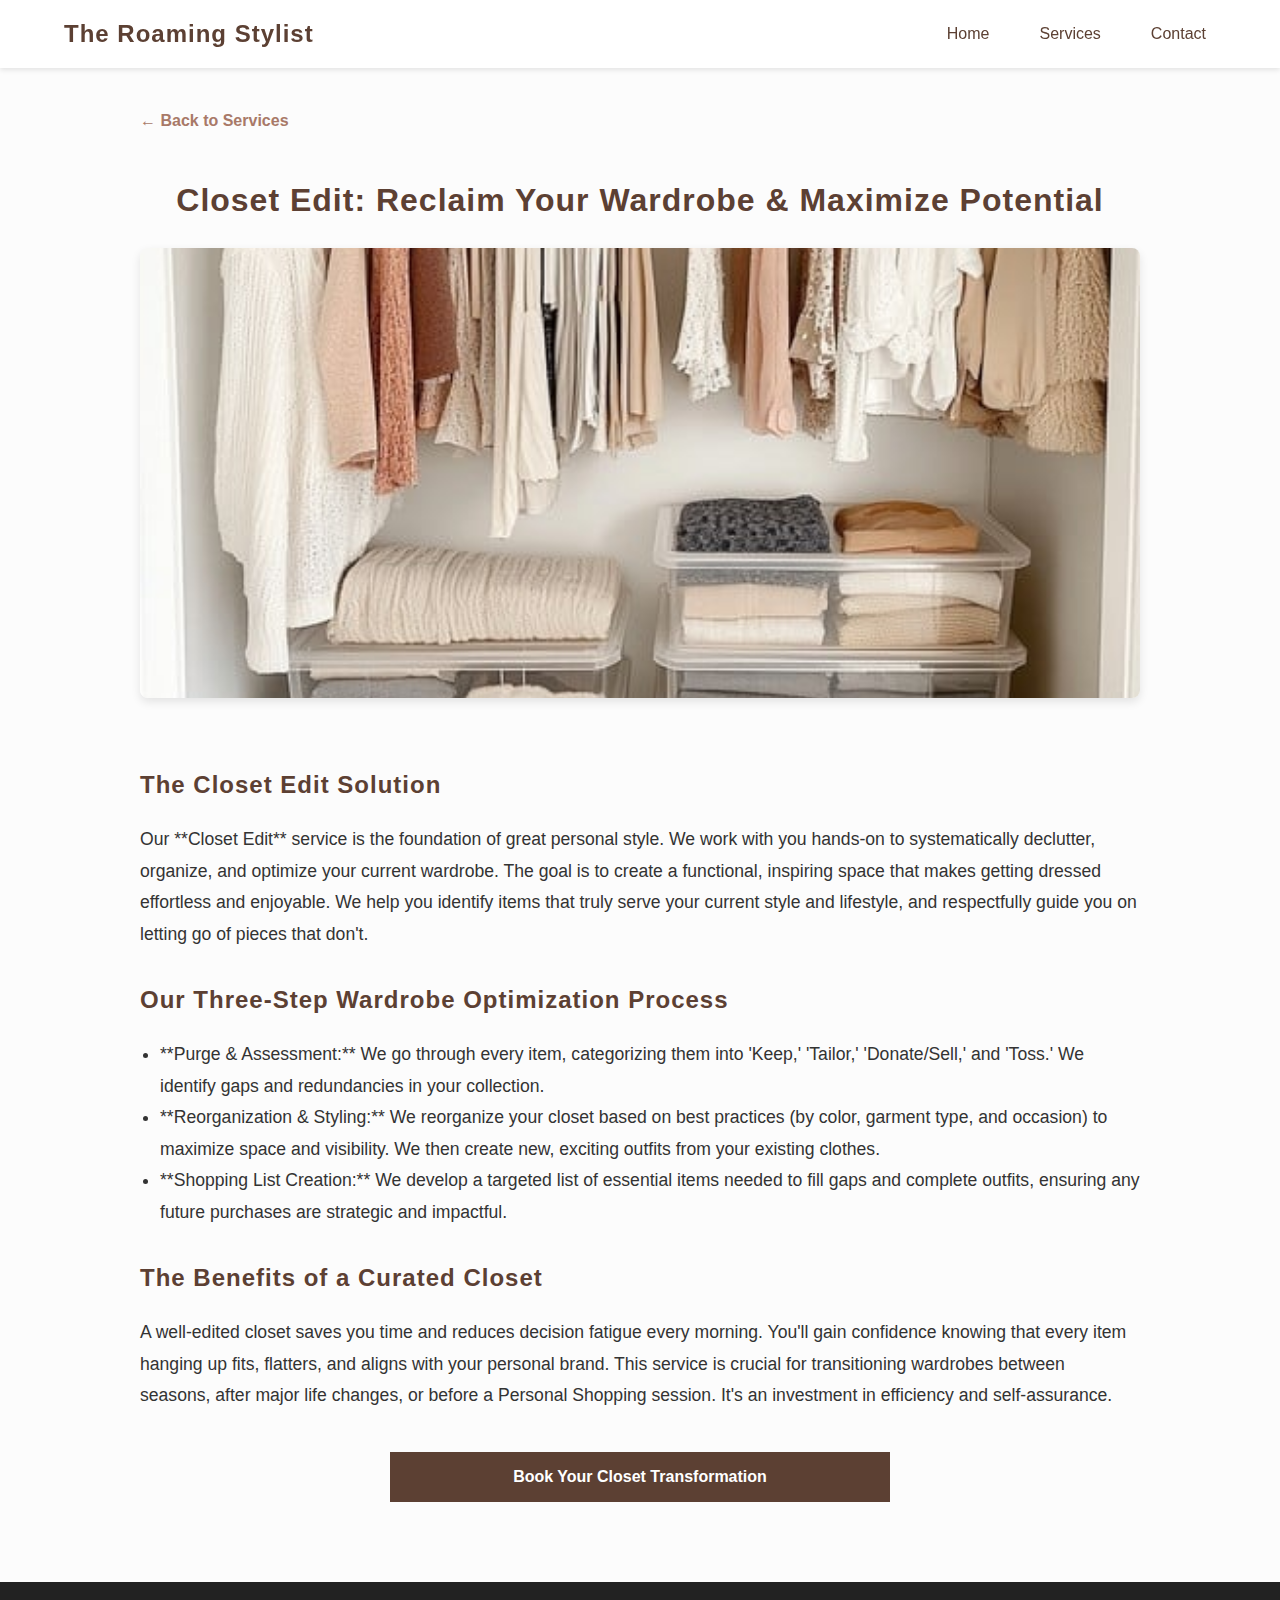
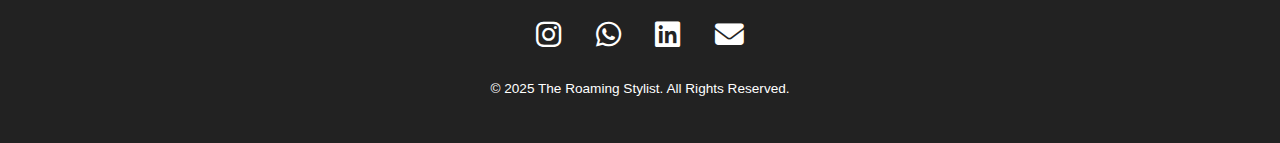
<file: closet-edit.html>
<!DOCTYPE html>
<html lang="en">
<head>
    <meta charset="UTF-8">
    <meta name="viewport" content="width=device-width, initial-scale=1.0">
    <title>Closet Edit - The Roaming Stylist</title>
    <link rel="stylesheet" href="style.css"> 
    <link rel="stylesheet" href="https://cdnjs.cloudflare.com/ajax/libs/font-awesome/6.5.1/css/all.min.css">
    <style>
        /* Custom styles for the service detail page (same as other service pages) */
        .service-detail-container {
            max-width: 1000px;
            margin: 0 auto;
            padding: 40px 20px;
        }
        .detail-image img {
            width: 100%;
            height: 450px;
            object-fit: cover;
            border-radius: 8px;
            margin-bottom: 30px;
            box-shadow: 0 4px 10px rgba(0, 0, 0, 0.1);
        }
        .explanation-content h2 {
            text-align: left;
            margin-top: 30px;
            color: #5c4033;
        }
        .explanation-content p, .explanation-content ul {
            font-size: 1.1em;
            line-height: 1.8;
            margin-bottom: 20px;
        }
        .explanation-content ul {
            list-style: disc;
            padding-left: 20px;
        }
        .back-link {
            display: inline-block;
            margin-bottom: 20px;
            color: #a87968;
            text-decoration: none;
            font-weight: bold;
        }
    </style>
</head>
<body>
    <nav class="main-nav">
        <div class="logo">
            <a href="index.html">The Roaming Stylist</a> 
        </div>
        <ul class="nav-links">
            <li><a href="index.html">Home</a></li>
            <li><a href="#services">Services</a></li>
            <li><a href="#contact">Contact</a></li>
        </ul>
    </nav>


    <main class="service-detail-container">
        <a href="index.html#services" class="back-link">&larr; Back to Services</a>
        
        <h1>Closet Edit: Reclaim Your Wardrobe & Maximize Potential</h1>
        
        <div class="detail-image">
            <img src="Photos/closetedit.jpg" alt="A perfectly organized and edited closet">
        </div>

        <div class="explanation-content">
            
            <h2>The Closet Edit Solution</h2>
            <p>
                Our **Closet Edit** service is the foundation of great personal style. We work with you hands-on to systematically declutter, organize, and optimize your current wardrobe. The goal is to create a functional, inspiring space that makes getting dressed effortless and enjoyable. We help you identify items that truly serve your current style and lifestyle, and respectfully guide you on letting go of pieces that don't.
            </p>

            <h2>Our Three-Step Wardrobe Optimization Process</h2>
            <ul>
                <li>**Purge & Assessment:** We go through every item, categorizing them into 'Keep,' 'Tailor,' 'Donate/Sell,' and 'Toss.' We identify gaps and redundancies in your collection.</li>
                <li>**Reorganization & Styling:** We reorganize your closet based on best practices (by color, garment type, and occasion) to maximize space and visibility. We then create new, exciting outfits from your existing clothes.</li>
                <li>**Shopping List Creation:** We develop a targeted list of essential items needed to fill gaps and complete outfits, ensuring any future purchases are strategic and impactful.</li>
            </ul>

            <h2>The Benefits of a Curated Closet</h2>
            <p>
                A well-edited closet saves you time and reduces decision fatigue every morning. You'll gain confidence knowing that every item hanging up fits, flatters, and aligns with your personal brand. This service is crucial for transitioning wardrobes between seasons, after major life changes, or before a Personal Shopping session. It's an investment in efficiency and self-assurance.
            </p>

            <a href="index.html#contact" class="cta-button" style="display: block; width: 50%; margin: 40px auto; text-align: center;">Book Your Closet Transformation</a>

        </div>
    </main>
    <footer>
        <div class="social-links">
            <a href="https://www.instagram.com/w4ustyle__" target="_blank"><i class="fab fa-instagram"></i></a>
            <a href="https://wa.me/+919867683722" target="_blank"><i class="fab fa-whatsapp"></i></a>
            <a href="https://www.linkedin.com/in/wazid-shaikh-7a315b284" target="_blank"><i class="fab fa-linkedin"></i></a>
            <a href="mailto:shaikhwazid47@gmail.com"><i class="fas fa-envelope"></i></a>
        </div>
        <p>&copy; 2025 The Roaming Stylist. All Rights Reserved.</p>
    </footer>

    

</body>
</html>
</file>
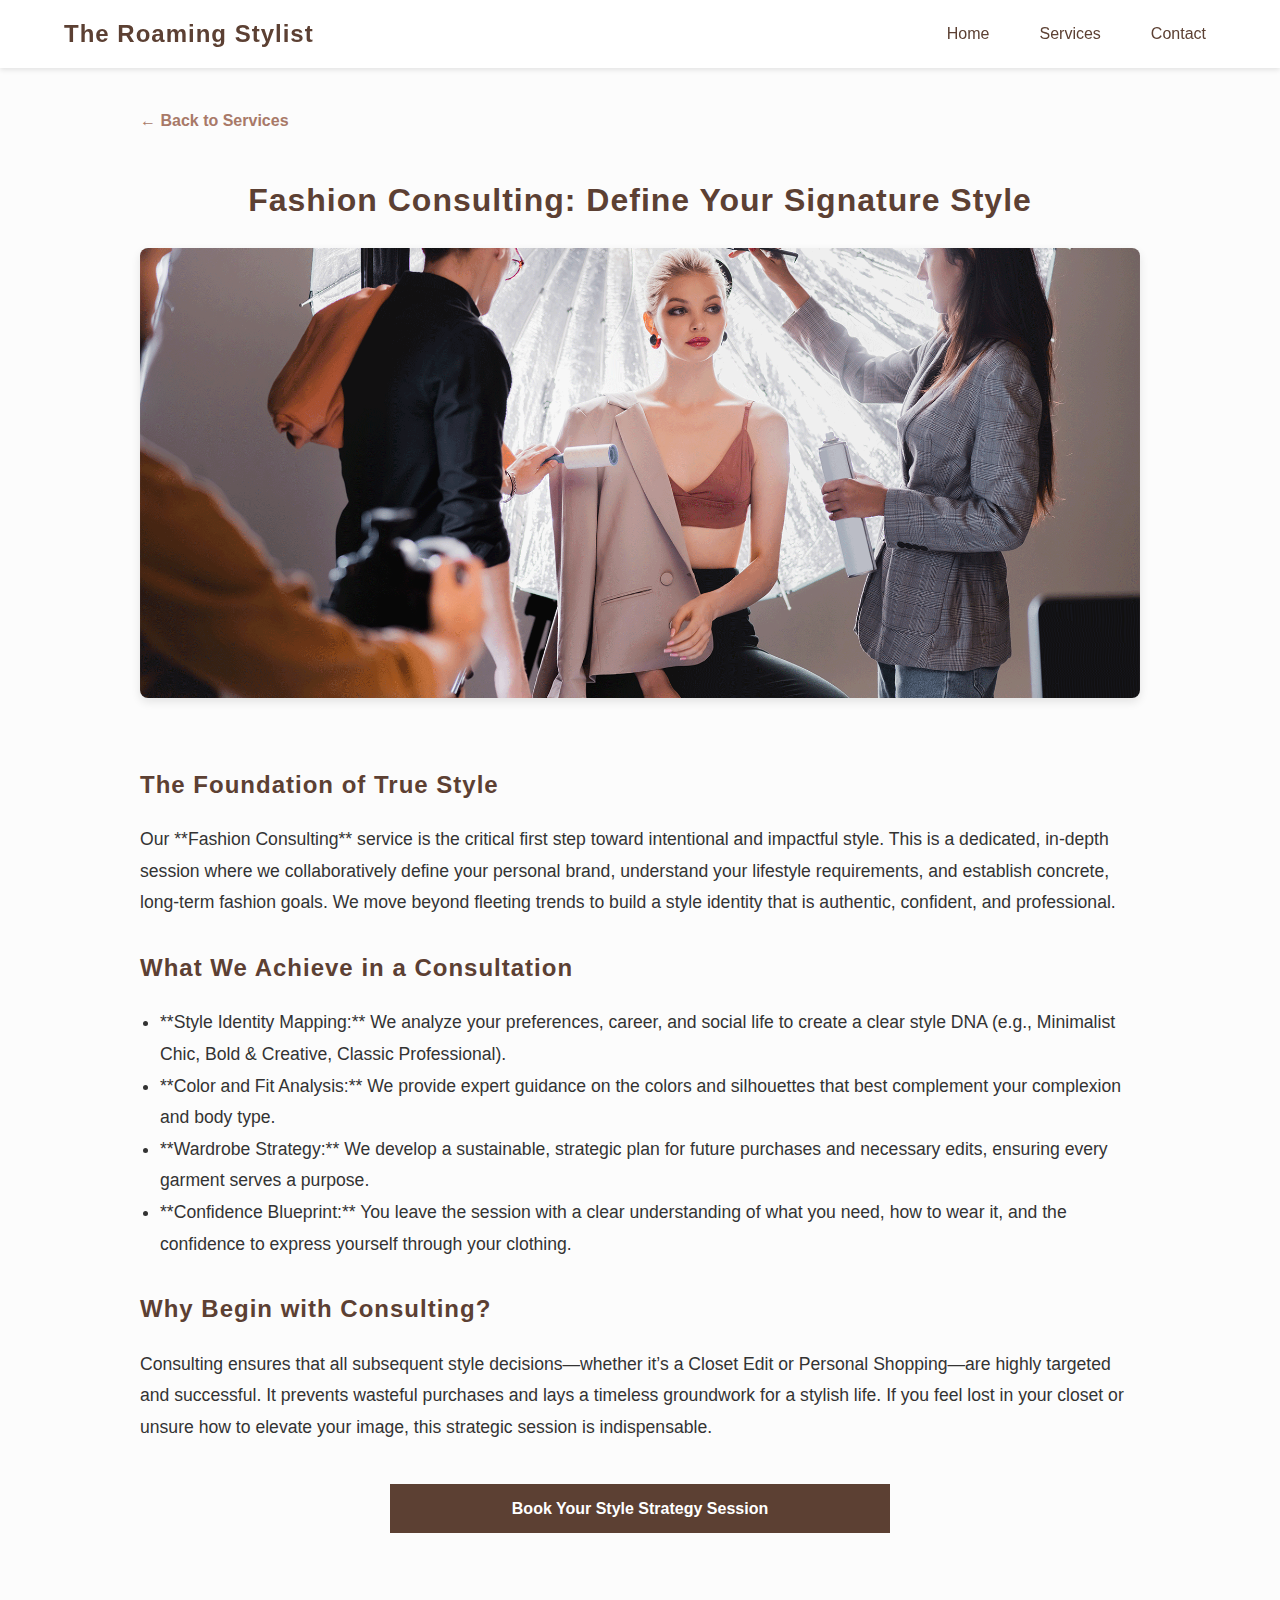
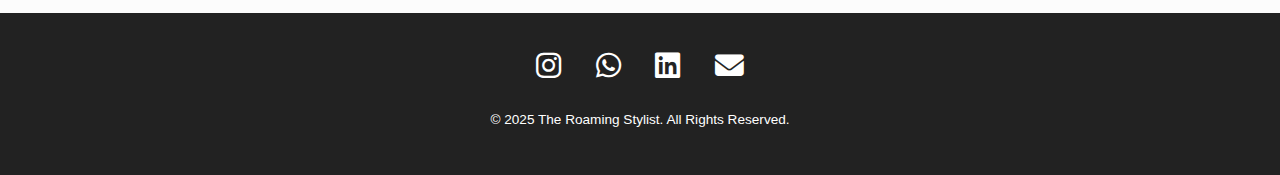
<file: fashion-consulting.html>
<!DOCTYPE html>
<html lang="en">
<head>
    <meta charset="UTF-8">
    <meta name="viewport" content="width=device-width, initial-scale=1.0">
    <title>Fashion Consulting - The Roaming Stylist</title>
    <link rel="stylesheet" href="style.css"> 
    <link rel="stylesheet" href="https://cdnjs.cloudflare.com/ajax/libs/font-awesome/6.5.1/css/all.min.css">
    <style>
        /* Custom styles for the service detail page (same as other service pages) */
        .service-detail-container {
            max-width: 1000px;
            margin: 0 auto;
            padding: 40px 20px;
        }
        .detail-image img {
            width: 100%;
            height: 450px;
            object-fit: cover;
            border-radius: 8px;
            margin-bottom: 30px;
            box-shadow: 0 4px 10px rgba(0, 0, 0, 0.1);
        }
        .explanation-content h2 {
            text-align: left;
            margin-top: 30px;
            color: #5c4033;
        }
        .explanation-content p, .explanation-content ul {
            font-size: 1.1em;
            line-height: 1.8;
            margin-bottom: 20px;
        }
        .explanation-content ul {
            list-style: disc;
            padding-left: 20px;
        }
        .back-link {
            display: inline-block;
            margin-bottom: 20px;
            color: #a87968;
            text-decoration: none;
            font-weight: bold;
        }
    </style>
</head>
<body>
    <nav class="main-nav">
        <div class="logo">
            <a href="index.html">The Roaming Stylist</a> 
        </div>
        <ul class="nav-links">
            <li><a href="index.html">Home</a></li>
            <li><a href="#services">Services</a></li>
            <li><a href="#contact">Contact</a></li>
        </ul>
    </nav>

    <main class="service-detail-container">
        <a href="index.html#services" class="back-link">&larr; Back to Services</a>
        
        <h1>Fashion Consulting: Define Your Signature Style</h1>
        
        <div class="detail-image">
            <img src="Photos/fashion2.png" alt="A consultant discussing style concepts with a client">
        </div>

        <div class="explanation-content">
            
            <h2>The Foundation of True Style</h2>
            <p>
                Our **Fashion Consulting** service is the critical first step toward intentional and impactful style. This is a dedicated, in-depth session where we collaboratively define your personal brand, understand your lifestyle requirements, and establish concrete, long-term fashion goals. We move beyond fleeting trends to build a style identity that is authentic, confident, and professional.
            </p>

            <h2>What We Achieve in a Consultation</h2>
            <ul>
                <li>**Style Identity Mapping:** We analyze your preferences, career, and social life to create a clear style DNA (e.g., Minimalist Chic, Bold & Creative, Classic Professional).</li>
                <li>**Color and Fit Analysis:** We provide expert guidance on the colors and silhouettes that best complement your complexion and body type.</li>
                <li>**Wardrobe Strategy:** We develop a sustainable, strategic plan for future purchases and necessary edits, ensuring every garment serves a purpose.</li>
                <li>**Confidence Blueprint:** You leave the session with a clear understanding of what you need, how to wear it, and the confidence to express yourself through your clothing.</li>
            </ul>

            <h2>Why Begin with Consulting?</h2>
            <p>
                Consulting ensures that all subsequent style decisions—whether it’s a Closet Edit or Personal Shopping—are highly targeted and successful. It prevents wasteful purchases and lays a timeless groundwork for a stylish life. If you feel lost in your closet or unsure how to elevate your image, this strategic session is indispensable.
            </p>

            <a href="index.html#contact" class="cta-button" style="display: block; width: 50%; margin: 40px auto; text-align: center;">Book Your Style Strategy Session</a>

        </div>
    </main>
    <footer>
        <div class="social-links">
            <a href="https://www.instagram.com/w4ustyle__" target="_blank"><i class="fab fa-instagram"></i></a>
            <a href="https://wa.me/+919867683722" target="_blank"><i class="fab fa-whatsapp"></i></a>
            <a href="https://www.linkedin.com/in/wazid-shaikh-7a315b284" target="_blank"><i class="fab fa-linkedin"></i></a>
            <a href="mailto:royshaikh27@gmail.com"><i class="fas fa-envelope"></i></a>
        </div>
        <p>&copy; 2025 The Roaming Stylist. All Rights Reserved.</p>
    </footer>

    

</body>
</html>
</file>
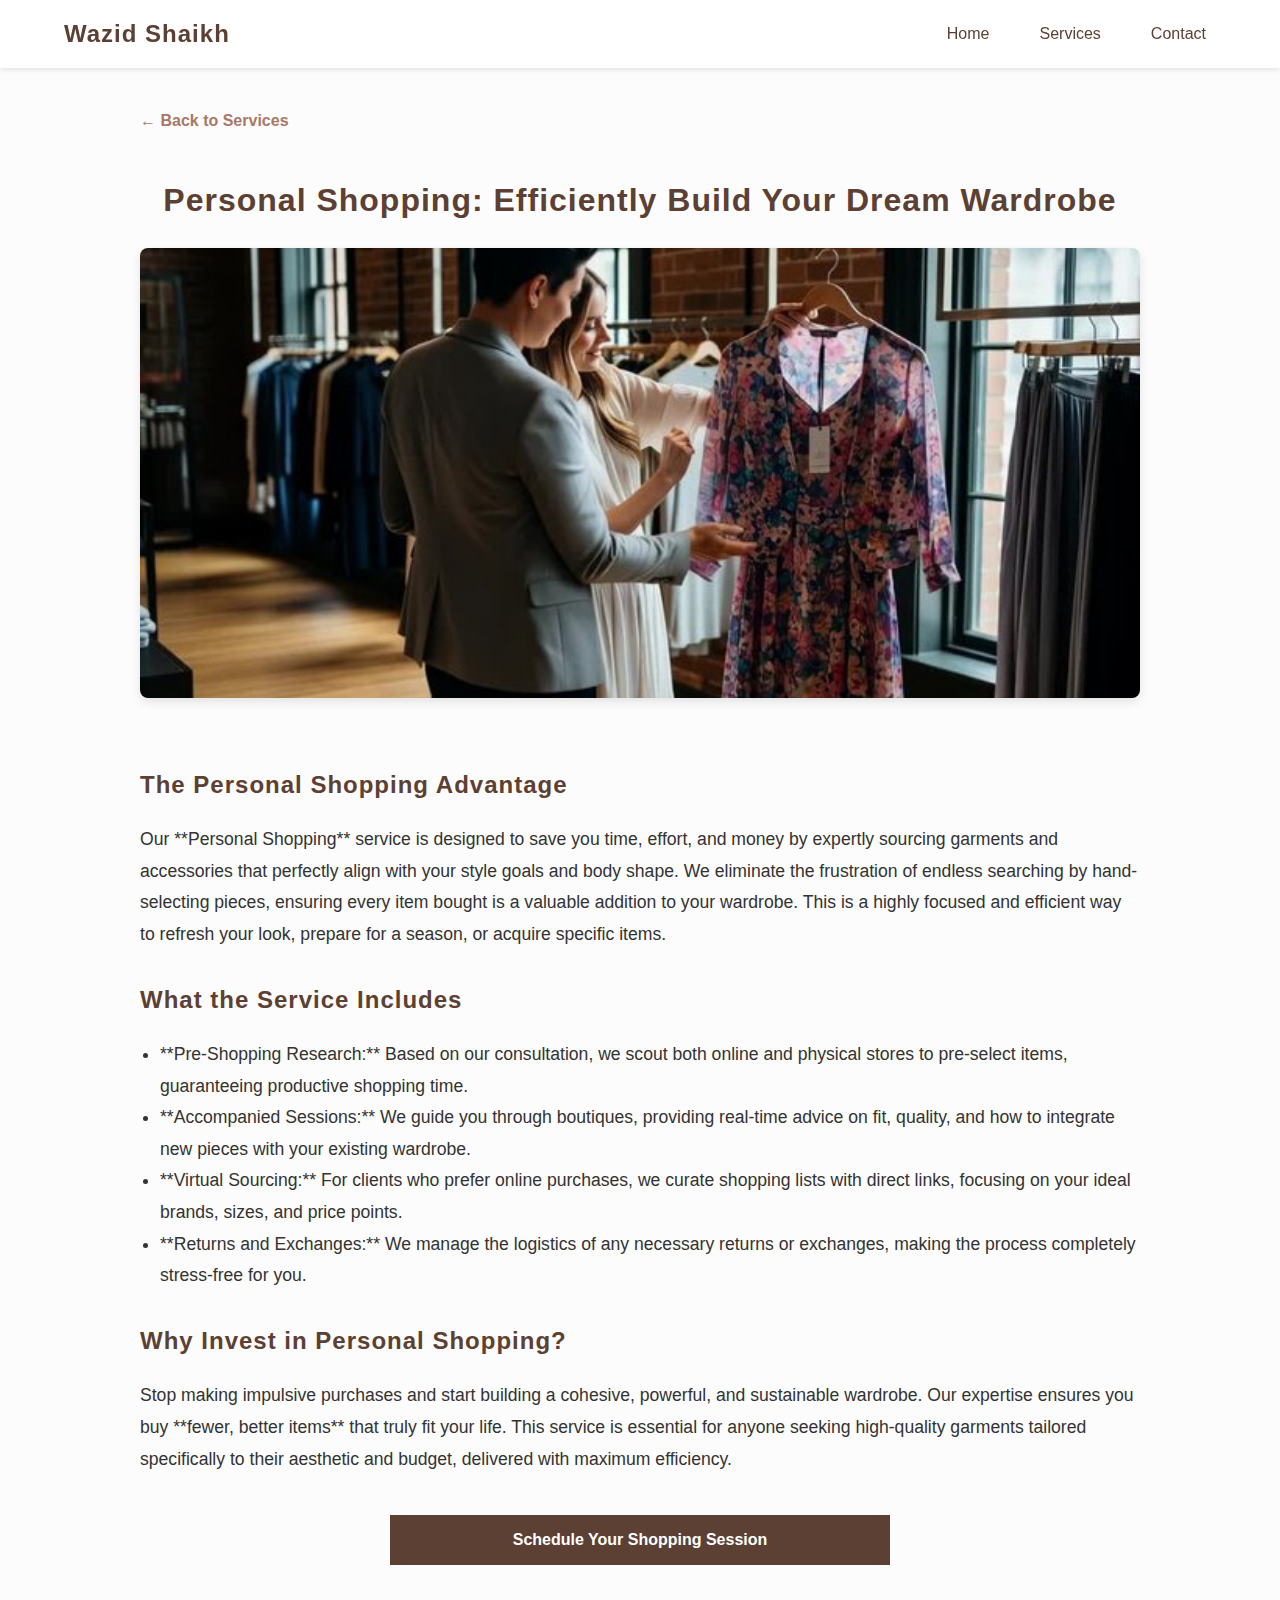
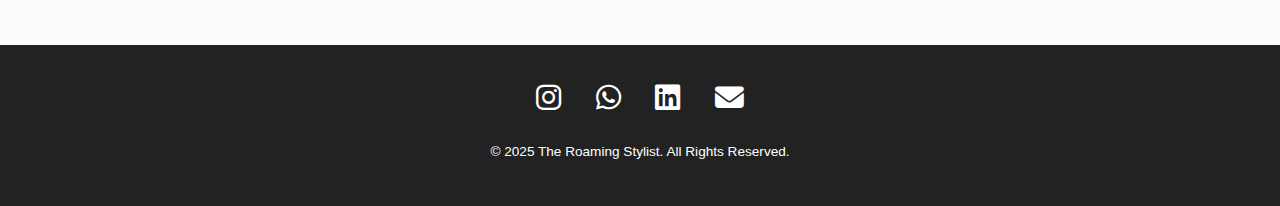
<file: personal-shopping.html>
<!DOCTYPE html>
<html lang="en">
<head>
    <meta charset="UTF-8">
    <meta name="viewport" content="width=device-width, initial-scale=1.0">
    <title>Personal Shopping - Wazid Shaikh</title>
    <link rel="stylesheet" href="style.css"> 
    <link rel="stylesheet" href="https://cdnjs.cloudflare.com/ajax/libs/font-awesome/6.5.1/css/all.min.css">
    <style>
        /* Custom styles for the service detail page (same as personal-styling.html) */
        .service-detail-container {
            max-width: 1000px;
            margin: 0 auto;
            padding: 40px 20px;
        }
        .detail-image img {
            width: 100%;
            height: 450px;
            object-fit: cover;
            border-radius: 8px;
            margin-bottom: 30px;
            box-shadow: 0 4px 10px rgba(0, 0, 0, 0.1);
        }
        .explanation-content h2 {
            text-align: left;
            margin-top: 30px;
            color: #5c4033;
        }
        .explanation-content p, .explanation-content ul {
            font-size: 1.1em;
            line-height: 1.8;
            margin-bottom: 20px;
        }
        .explanation-content ul {
            list-style: disc;
            padding-left: 20px;
        }
        .back-link {
            display: inline-block;
            margin-bottom: 20px;
            color: #a87968;
            text-decoration: none;
            font-weight: bold;
        }
    </style>
</head>
<body>
    <nav class="main-nav">
        <div class="logo">
            <a href="index.html">Wazid Shaikh</a> 
        </div>
        <ul class="nav-links">
            <li><a href="index.html">Home</a></li>
            <li><a href="#services">Services</a></li>
            <li><a href="#contact">Contact</a></li>
        </ul>
    </nav>

    <main class="service-detail-container">
        <a href="index.html#services" class="back-link">&larr; Back to Services</a>
        
        <h1>Personal Shopping: Efficiently Build Your Dream Wardrobe</h1>
        
        <div class="detail-image">
            <img src="Photos/shopping.jpg" alt="A personal shopper selecting clothes in a boutique">
        </div>

        <div class="explanation-content">
            
            <h2>The Personal Shopping Advantage</h2>
            <p>
                Our **Personal Shopping** service is designed to save you time, effort, and money by expertly sourcing garments and accessories that perfectly align with your style goals and body shape. We eliminate the frustration of endless searching by hand-selecting pieces, ensuring every item bought is a valuable addition to your wardrobe. This is a highly focused and efficient way to refresh your look, prepare for a season, or acquire specific items.
            </p>

            <h2>What the Service Includes</h2>
            <ul>
                <li>**Pre-Shopping Research:** Based on our consultation, we scout both online and physical stores to pre-select items, guaranteeing productive shopping time.</li>
                <li>**Accompanied Sessions:** We guide you through boutiques, providing real-time advice on fit, quality, and how to integrate new pieces with your existing wardrobe.</li>
                <li>**Virtual Sourcing:** For clients who prefer online purchases, we curate shopping lists with direct links, focusing on your ideal brands, sizes, and price points.</li>
                <li>**Returns and Exchanges:** We manage the logistics of any necessary returns or exchanges, making the process completely stress-free for you.</li>
            </ul>

            <h2>Why Invest in Personal Shopping?</h2>
            <p>
                Stop making impulsive purchases and start building a cohesive, powerful, and sustainable wardrobe. Our expertise ensures you buy **fewer, better items** that truly fit your life. This service is essential for anyone seeking high-quality garments tailored specifically to their aesthetic and budget, delivered with maximum efficiency.
            </p>

            <a href="index.html#contact" class="cta-button" style="display: block; width: 50%; margin: 40px auto; text-align: center;">Schedule Your Shopping Session</a>

        </div>
    </main>
    <footer>
        <div class="social-links">
            <a href="https://www.instagram.com/w4ustyle__" target="_blank"><i class="fab fa-instagram"></i></a>
            <a href="https://wa.me/+919867683722" target="_blank"><i class="fab fa-whatsapp"></i></a>
            <a href="https://www.linkedin.com/in/wazid-shaikh-7a315b284" target="_blank"><i class="fab fa-linkedin"></i></a>
            <a href="mailto:shaikhwazid47@gmail.com"><i class="fas fa-envelope"></i></a>
        </div>
        <p>&copy; 2025 The Roaming Stylist. All Rights Reserved.</p>
    </footer>

    

</body>
</html>
</file>
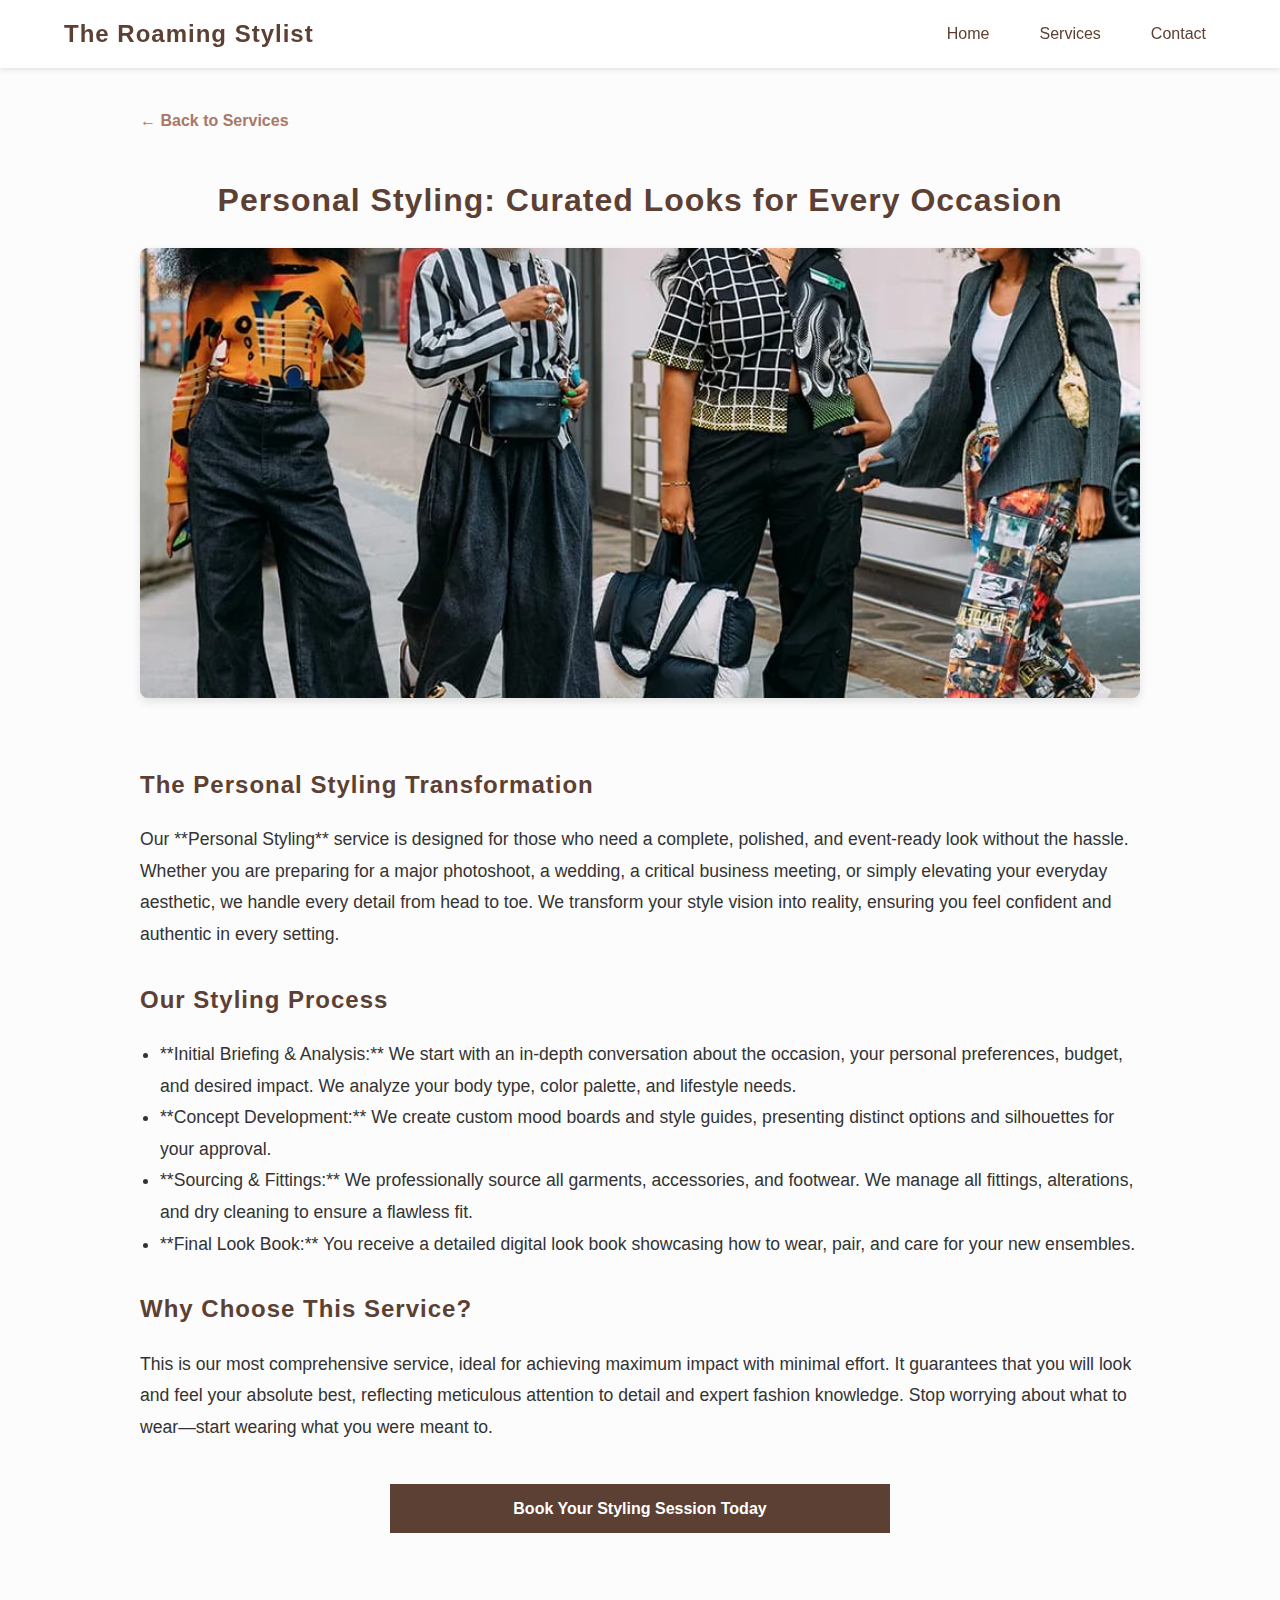
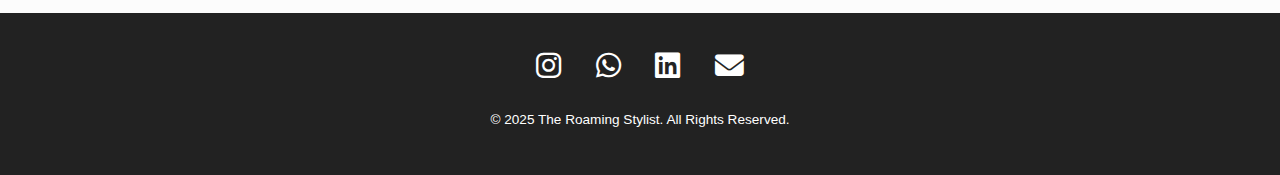
<file: personal-styling.html>
<!DOCTYPE html>
<html lang="en">
<head>
    <meta charset="UTF-8">
    <meta name="viewport" content="width=device-width, initial-scale=1.0">
    <title>Personal Styling - The Roaming Stylist</title>
    <link rel="stylesheet" href="style.css"> 
    <link rel="stylesheet" href="https://cdnjs.cloudflare.com/ajax/libs/font-awesome/6.5.1/css/all.min.css">
    <style>
        /* Custom styles for the service detail page */
        .service-detail-container {
            max-width: 1000px;
            margin: 0 auto;
            padding: 40px 20px;
        }
        .detail-image img {
            width: 100%;
            height: 450px;
            object-fit: cover;
            border-radius: 8px;
            margin-bottom: 30px;
            box-shadow: 0 4px 10px rgba(0, 0, 0, 0.1);
        }
        .explanation-content h2 {
            text-align: left;
            margin-top: 30px;
            color: #5c4033;
        }
        .explanation-content p, .explanation-content ul {
            font-size: 1.1em;
            line-height: 1.8;
            margin-bottom: 20px;
        }
        .explanation-content ul {
            list-style: disc;
            padding-left: 20px;
        }
        .back-link {
            display: inline-block;
            margin-bottom: 20px;
            color: #a87968;
            text-decoration: none;
            font-weight: bold;
        }
    </style>
</head>
<body>
    <nav class="main-nav">
        <div class="logo">
            <a href="index.html">The Roaming Stylist </a> 
        </div>
        <ul class="nav-links">
            <li><a href="index.html">Home</a></li>
            <li><a href="#services">Services</a></li>
            <li><a href="#contact">Contact</a></li>
        </ul>
    </nav>

    <main class="service-detail-container">
        <a href="index.html#services" class="back-link">&larr; Back to Services</a>
        
        <h1>Personal Styling: Curated Looks for Every Occasion</h1>
        
        <div class="detail-image">
            <img src="Photos/styling2.jpeg" alt="A model being styled by a professional stylist">
        </div>

        <div class="explanation-content">
            
            <h2>The Personal Styling Transformation</h2>
            <p>
                Our **Personal Styling** service is designed for those who need a complete, polished, and event-ready look without the hassle. Whether you are preparing for a major photoshoot, a wedding, a critical business meeting, or simply elevating your everyday aesthetic, we handle every detail from head to toe. We transform your style vision into reality, ensuring you feel confident and authentic in every setting.
            </p>

            <h2>Our Styling Process</h2>
            <ul>
                <li>**Initial Briefing & Analysis:** We start with an in-depth conversation about the occasion, your personal preferences, budget, and desired impact. We analyze your body type, color palette, and lifestyle needs.</li>
                <li>**Concept Development:** We create custom mood boards and style guides, presenting distinct options and silhouettes for your approval.</li>
                <li>**Sourcing & Fittings:** We professionally source all garments, accessories, and footwear. We manage all fittings, alterations, and dry cleaning to ensure a flawless fit.</li>
                <li>**Final Look Book:** You receive a detailed digital look book showcasing how to wear, pair, and care for your new ensembles.</li>
            </ul>

            <h2>Why Choose This Service?</h2>
            <p>
                This is our most comprehensive service, ideal for achieving maximum impact with minimal effort. It guarantees that you will look and feel your absolute best, reflecting meticulous attention to detail and expert fashion knowledge. Stop worrying about what to wear—start wearing what you were meant to.
            </p>

            <a href="index.html#contact" class="cta-button" style="display: block; width: 50%; margin: 40px auto; text-align: center;">Book Your Styling Session Today</a>

        </div>
    </main>
    <footer>
        <div class="social-links">
            <a href="https://www.instagram.com/w4ustyle__" target="_blank"><i class="fab fa-instagram"></i></a>
            <a href="https://wa.me/+919867683722" target="_blank"><i class="fab fa-whatsapp"></i></a>
            <a href="https://www.linkedin.com/in/wazid-shaikh-7a315b284" target="_blank"><i class="fab fa-linkedin"></i></a>
            <a href="mailto:shaikhwazid47@gmail.com"><i class="fas fa-envelope"></i></a>
        </div>
        <p>&copy; 2025 The Roaming Stylist. All Rights Reserved.</p>
    </footer>
</body>
</html>
</file>
<file: style.css>
/* General Reset and Typography */
body {
    font-family: 'Helvetica Neue', Arial, sans-serif;
    margin: 0;
    padding: 0;
    background-color: #fcfcfc;
    color: #333;
    line-height: 1.6;
}

.section-padding {
    padding: 80px 5%;
}

h1, h2, h3 {
    text-align: center;
    color: #5c4033; /* Dark earthy tone for elegance */
    letter-spacing: 1px;
}

/* --- 1. Hero Section Style --- */
.hero-section {
    background: url('path/to/main_fashion_image.jpg') center/cover no-repeat;
    height: 450px;
    display: flex;
    justify-content: center;
    align-items: center;
    text-align: center;
    color: white;
    box-shadow: 0 4px 10px rgba(0, 0, 0, 0.3);
}

.hero-content {
    background-color: rgba(0, 0, 0, 0.5); /* Overlay for readability */
    padding: 30px 50px;
    border-radius: 5px;
}

.hero-content h1 {
    font-size: 3.5em;
    margin-bottom: 5px;
    color: white;
    letter-spacing: 8px;
    text-transform: uppercase;
}

.hero-content p {
    font-style: italic;
    font-size: 1.3em;
    margin: 0;
}

/* --- 2. Introduction Style --- */
.intro-box {
    max-width: 900px;
    margin: 30px auto;
    text-align: center;
    padding: 30px;
    border: 1px solid #e0e0e0;
    border-left: 5px solid #a87968; /* Theme accent color */
    background-color: white;
    box-shadow: 0 2px 5px rgba(0, 0, 0, 0.05);
}
.intro-box strong {
    font-size: 1.2em;
    color: #5c4033;
}

/* --- 3. Services Style (Vertical Layout) --- */
.services-container {
    display: flex;
    flex-direction: column; /* FORCES VERTICAL STACKING */
    align-items: center; /* Center the cards horizontally */
    gap: 40px; 
    margin-top: 40px;
}

.service-card {
    background-color: white;
    box-shadow: 0 4px 12px rgba(0, 0, 0, 0.1);
    border-radius: 8px;
    max-width: 450px; /* Limits the width of vertical cards */
    width: 90%; 
    text-align: center;
    overflow: hidden;
    transition: transform 0.3s, box-shadow 0.3s;
}

.service-card:hover {
    transform: translateY(-8px);
    box-shadow: 0 12px 20px rgba(0, 0, 0, 0.2);
}

.service-image-placeholder img {
    width: 100%;
    height: 200px;
    object-fit: cover;
    display: block;
}

.service-card h3 {
    color: #a87968;
    margin: 15px 0 10px;
}

.service-card p {
    padding: 0 15px;
    font-size: 0.95em;
    min-height: 40px; 
}

.cta-button {
    display: block;
    background-color: #5c4033;
    color: white;
    padding: 12px 0;
    text-decoration: none;
    font-weight: bold;
    margin-top: 15px;
    transition: background-color 0.3s;
}

.cta-button:hover {
    background-color: #a87968;
}

/* --- 4. Contact Section Style --- */
#contact {
    background-color: #f0f0f0;
}

.connect-layout {
    display: flex;
    justify-content: space-between;
    gap: 50px;
    max-width: 1100px;
    margin: 40px auto 0;
}

.contact-form, .contact-details {
    padding: 40px;
    background-color: white;
    border-radius: 8px;
    box-shadow: 0 2px 8px rgba(0, 0, 0, 0.1);
}

.contact-form {
    flex: 2; 
}

.contact-details {
    flex: 1; 
}

/* Form Styling */
label {
    display: block;
    margin-top: 15px;
    margin-bottom: 5px;
    font-weight: bold;
    color: #5c4033;
}

input[type="text"], input[type="email"], input[type="tel"], select, textarea {
    width: 100%;
    padding: 12px;
    border: 1px solid #ccc;
    border-radius: 4px;
    box-sizing: border-box; 
    font-size: 1em;
}

textarea {
    resize: vertical;
}

.submit-button {
    background-color: #a87968;
    color: white;
    padding: 12px 20px;
    border: none;
    border-radius: 4px;
    cursor: pointer;
    margin-top: 25px;
    width: 100%;
    font-size: 1.1em;
    transition: background-color 0.3s;
}

.submit-button:hover {
    background-color: #5c4033;
}

.contact-details p {
    margin: 10px 0;
    font-size: 1em;
}

.contact-details a {
    color: #a87968;
    text-decoration: none;
    font-weight: bold;
}

/* --- 5. Footer Style --- */
footer {
    background-color: #222;
    color: white;
    text-align: center;
    padding: 30px 0;
}

.social-links a {
    color: white;
    font-size: 1.8em;
    margin: 0 15px;
    transition: color 0.3s;
}

.social-links a:hover {
    color: #a87968; 
}

footer p {
    margin-top: 20px;
    font-size: 0.85em;
}

/* Media Queries for Responsiveness */
@media (max-width: 1000px) {
    .connect-layout {
        flex-direction: column;
        padding: 0 5%;
    }
    .contact-form, .contact-details {
        width: 100%;
        box-sizing: border-box;
    }
}

@media (max-width: 600px) {
    .hero-content h1 {
        font-size: 2em;
        letter-spacing: 4px;
    }
}





.main-nav {
    background-color: white; 
    color: #5c4033;
    display: flex;
    justify-content: space-between;
    align-items: center;
    padding: 15px 5%;
    box-shadow: 0 2px 5px rgba(0, 0, 0, 0.1);
    position: sticky; 
    top: 0;
    z-index: 1000; 
}

.logo a {
    font-size: 1.5em;
    font-weight: bold;
    color: #5c4033;
    text-decoration: none;
    letter-spacing: 1px;
}

.nav-links {
    list-style: none;
    margin: 0;
    padding: 0;
    display: flex;
    gap: 30px; 
}

.nav-links li a {
    text-decoration: none;
    color: #5c4033;
    font-weight: 500;
    padding: 5px 10px;
    transition: color 0.3s, border-bottom 0.3s;
}

.nav-links li a:hover {
    color: #a87968;
    border-bottom: 2px solid #a87968;
}

/* Optional: Make it responsive for mobile screens */
@media (max-width: 600px) {
    .main-nav {
        flex-direction: column;
        text-align: center;
    }
    .nav-links {
        margin-top: 10px;
        gap: 15px;
    }
}
</file>
